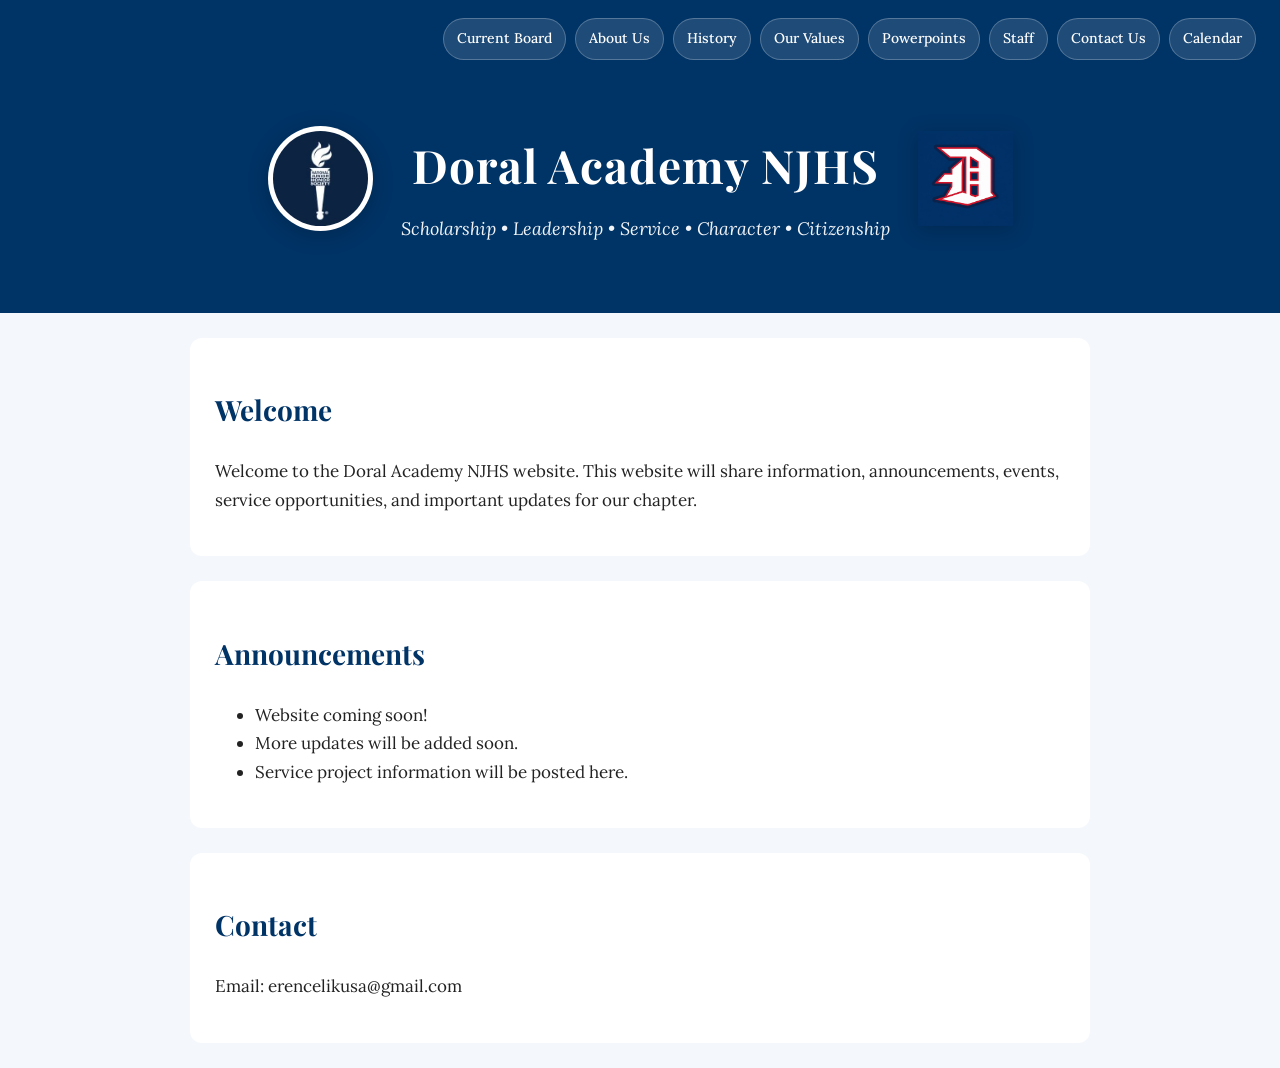
<file: index.html>
<!DOCTYPE html>
<html>
<head>
  <title>Doral Academy NJHS</title>
  <link rel="stylesheet" href="style.css">
</head>

<body>

  <header>
    <nav class="top-nav">
      <a href="board.html">Current Board</a>
      <a href="about.html">About Us</a>
      <a href="history.html">History</a>
      <a href="values.html">Our Values</a>
      <a href="powerpoints.html">Powerpoints</a>
      <a href="staff.html">Staff</a>
      <a href="contact.html">Contact Us</a>
      <a href="calendar.html">Calendar</a>
    </nav>

    <div class="hero-title-row">
      <img src="njhs-logo-clean.png" alt="NJHS Logo" class="home-logo njhs-logo">

      <div class="title-text">
        <h1>Doral Academy NJHS</h1>
        <p>Scholarship • Leadership • Service • Character • Citizenship</p>
      </div>

      <img src="doral-logo-clean.png" alt="Doral Academy Logo" class="home-logo doral-logo">
    </div>
  </header>

  <section>
    <h2>Welcome</h2>
    <p>
      Welcome to the Doral Academy NJHS website. This website will share
      information, announcements, events, service opportunities, and important
      updates for our chapter.
    </p>
  </section>

  <section>
    <h2>Announcements</h2>
    <ul>
      <li>Website coming soon!</li>
      <li>More updates will be added soon.</li>
      <li>Service project information will be posted here.</li>
    </ul>
  </section>

  <section>
    <h2>Contact</h2>
    <p>Email: erencelikusa@gmail.com</p>
  </section>

</body>
</html>
</file>
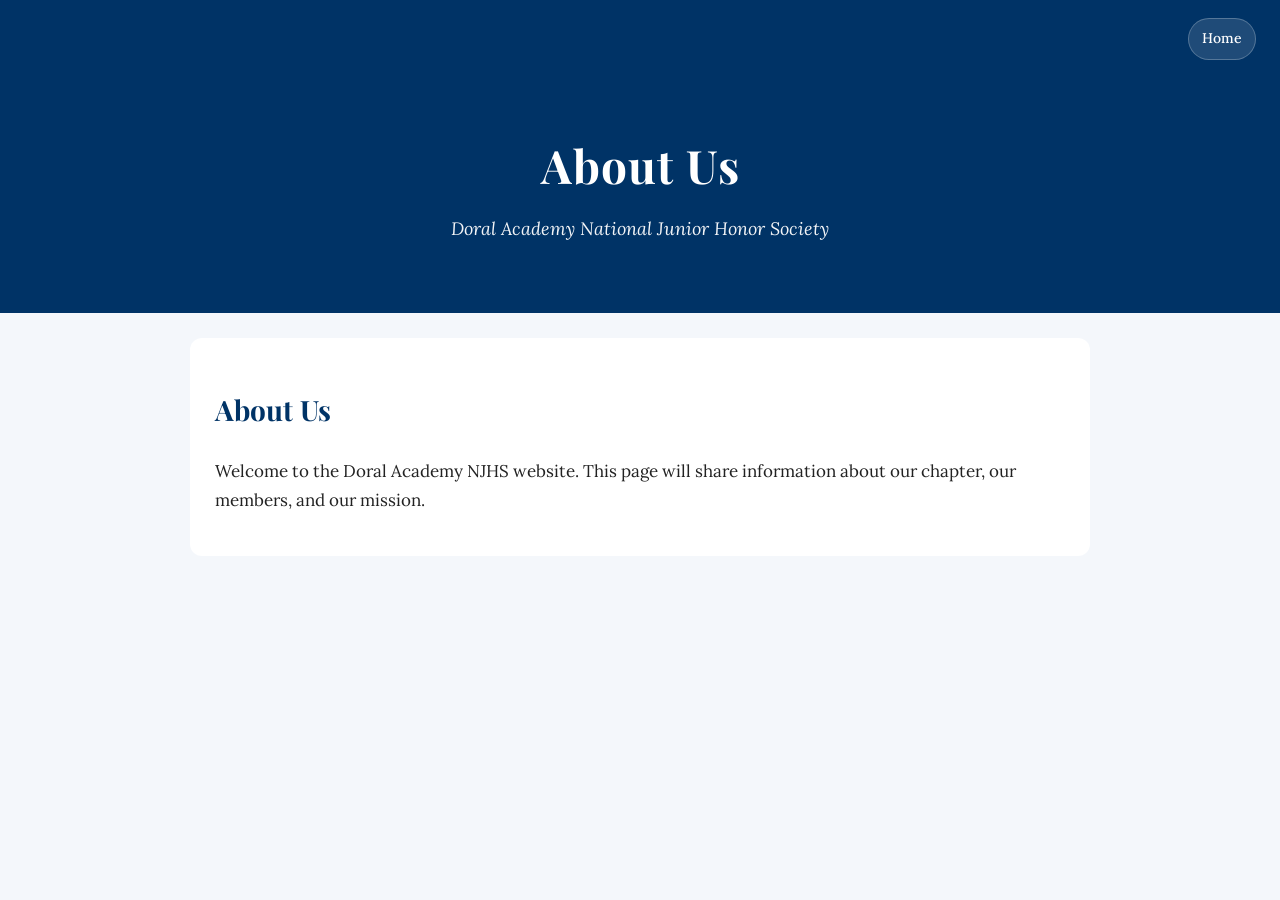
<file: about.html>
<!DOCTYPE html>
<html>
<head>
  <title>About Us - Doral Academy NJHS</title>
  <link rel="stylesheet" href="style.css">
</head>

<body>

  <header>
    <nav class="top-nav">
      <a href="index.html">Home</a>
    </nav>

    <h1>About Us</h1>
    <p>Doral Academy National Junior Honor Society</p>
  </header>

  <section>
    <h2>About Us</h2>
    <p>
      Welcome to the Doral Academy NJHS website. This page will share information
      about our chapter, our members, and our mission.
    </p>
  </section>

</body>
</html>
</file>
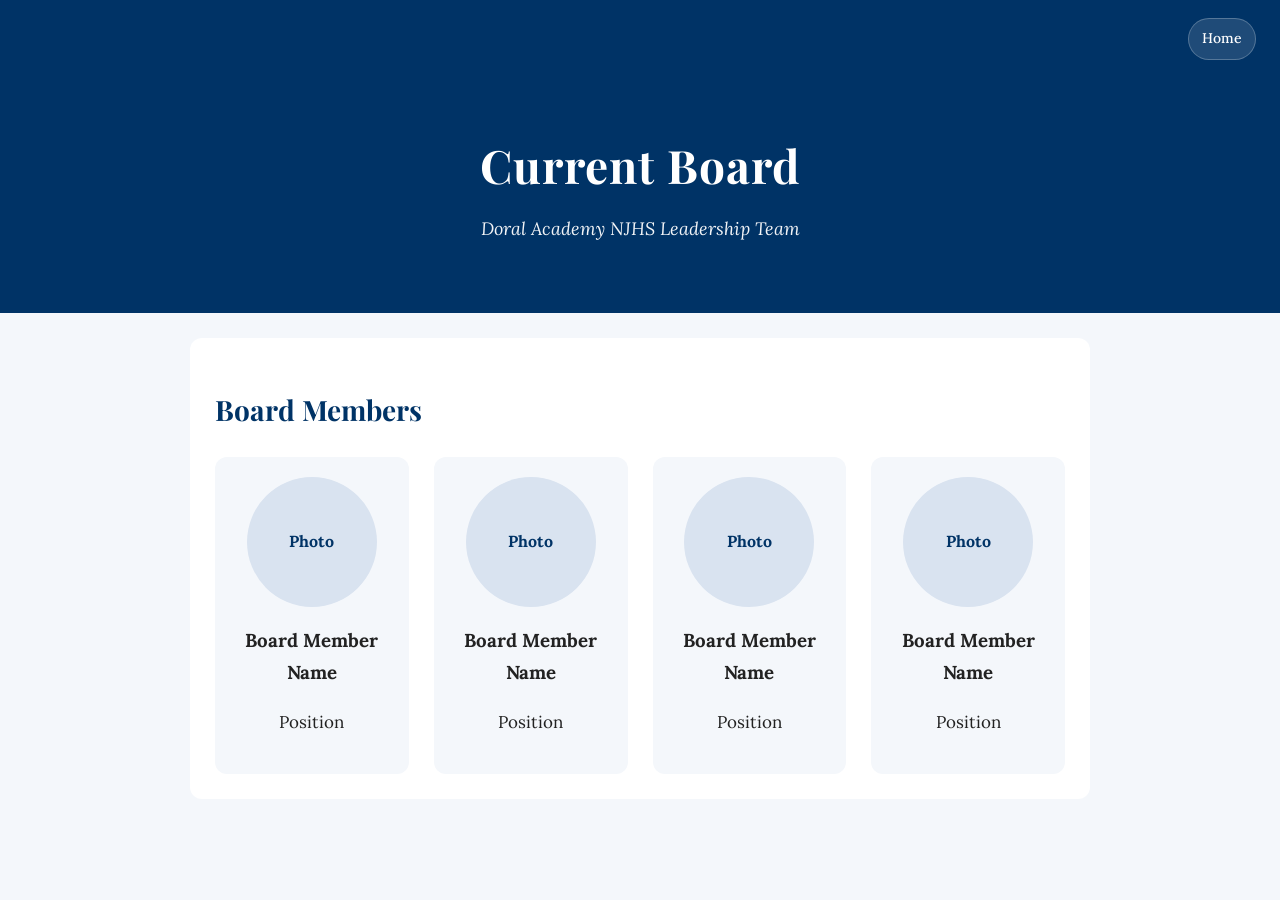
<file: board.html>
<!DOCTYPE html>
<html>
<head>
  <title>Current Board - Doral Academy NJHS</title>
  <link rel="stylesheet" href="style.css">
</head>

<body>

  <header>
    <nav class="top-nav">
      <a href="index.html">Home</a>
    </nav>

    <h1>Current Board</h1>
    <p>Doral Academy NJHS Leadership Team</p>
  </header>

  <section>
    <h2>Board Members</h2>

    <div class="board-grid">

      <div class="board-card">
        <div class="photo-placeholder">Photo</div>
        <h3>Board Member Name</h3>
        <p>Position</p>
      </div>

      <div class="board-card">
        <div class="photo-placeholder">Photo</div>
        <h3>Board Member Name</h3>
        <p>Position</p>
      </div>

      <div class="board-card">
        <div class="photo-placeholder">Photo</div>
        <h3>Board Member Name</h3>
        <p>Position</p>
      </div>

      <div class="board-card">
        <div class="photo-placeholder">Photo</div>
        <h3>Board Member Name</h3>
        <p>Position</p>
      </div>

    </div>
  </section>

</body>
</html>
</file>
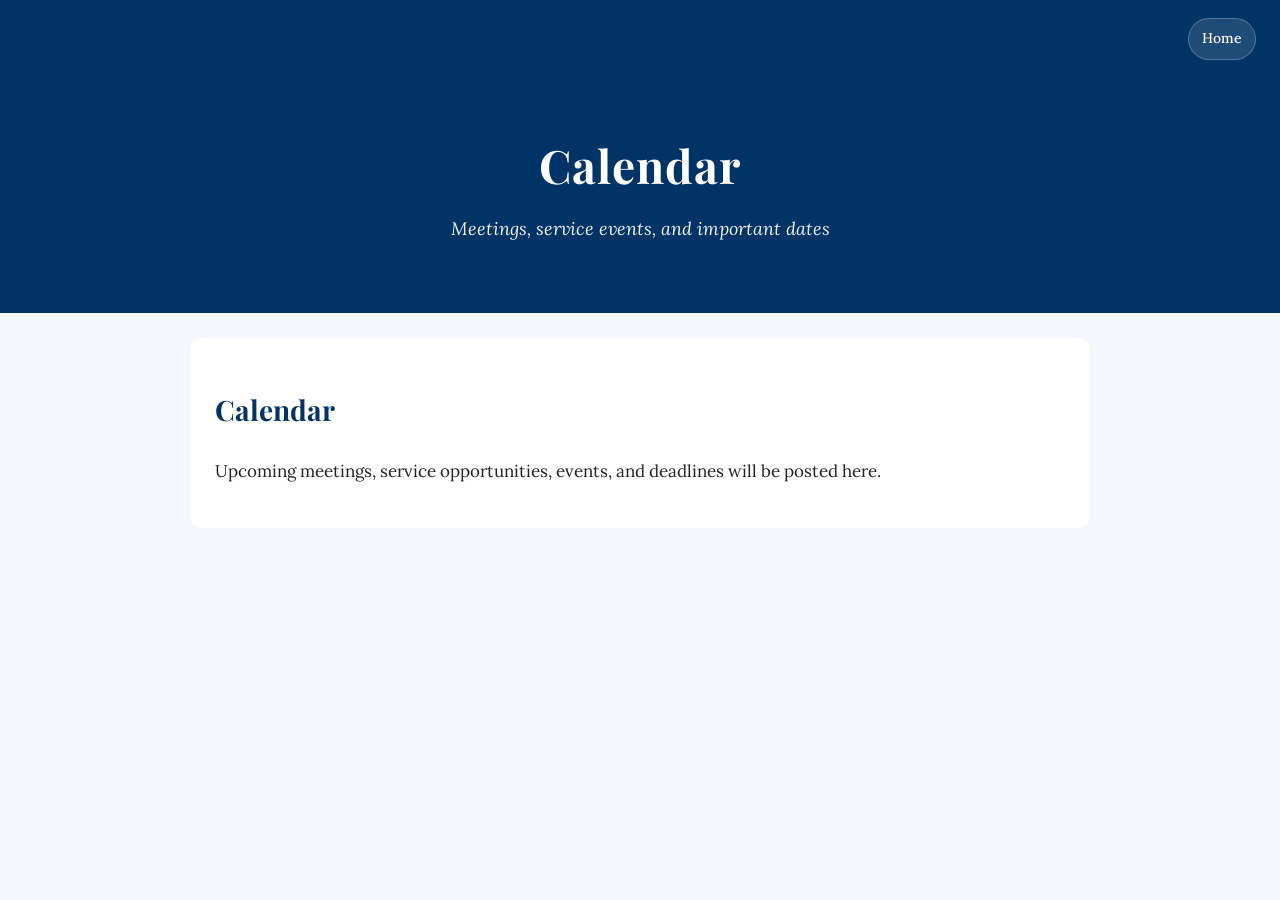
<file: calendar.html>
<!DOCTYPE html>
<html>
<head>
  <title>Calendar - Doral Academy NJHS</title>
  <link rel="stylesheet" href="style.css">
</head>

<body>

  <header>
    <nav class="top-nav">
      <a href="index.html">Home</a>
    </nav>

    <h1>Calendar</h1>
    <p>Meetings, service events, and important dates</p>
  </header>

  <section>
    <h2>Calendar</h2>
    <p>
      Upcoming meetings, service opportunities, events, and deadlines will be posted here.
    </p>
  </section>

</body>
</html>
</file>
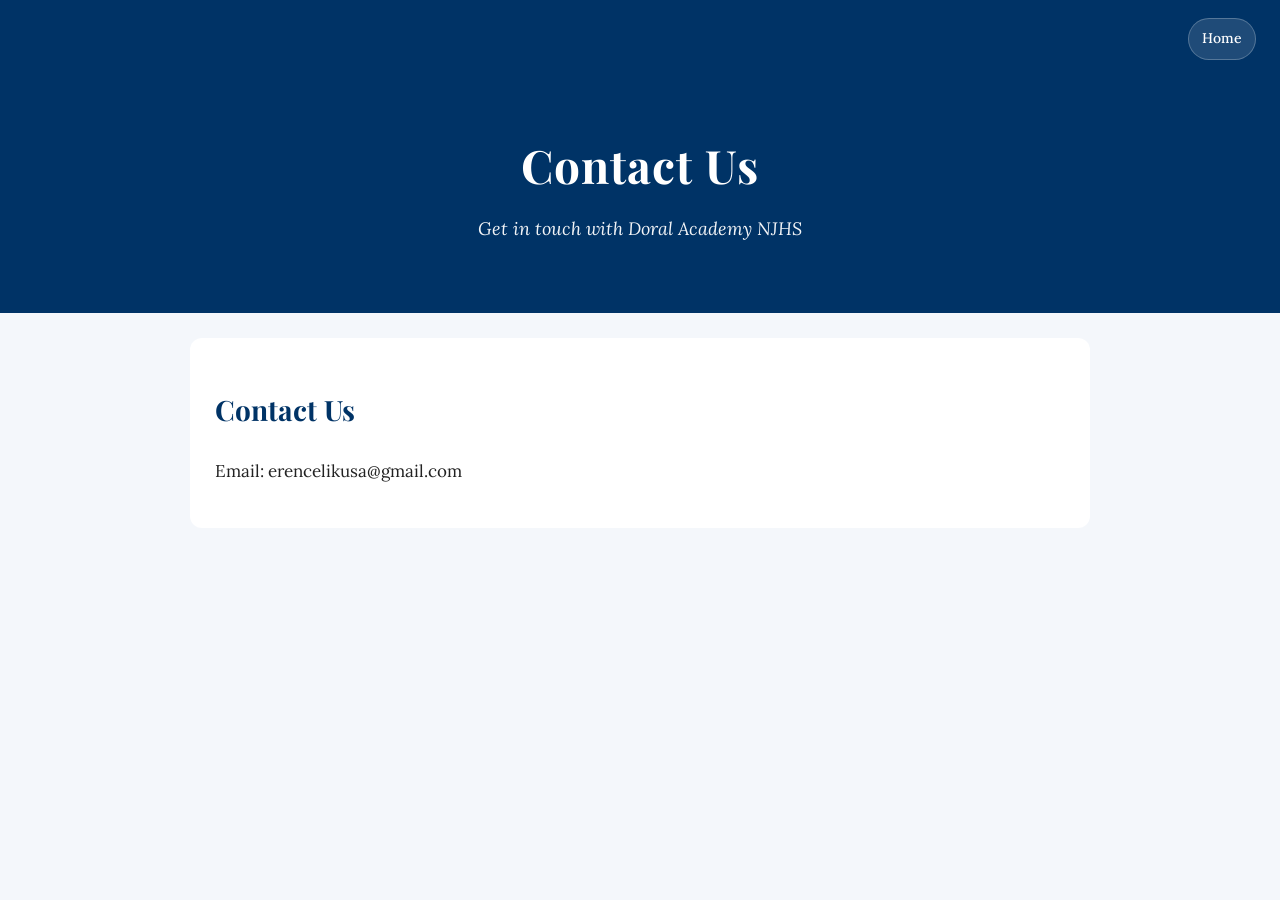
<file: contact.html>
<!DOCTYPE html>
<html>
<head>
  <title>Contact Us - Doral Academy NJHS</title>
  <link rel="stylesheet" href="style.css">
</head>

<body>

  <header>
    <nav class="top-nav">
      <a href="index.html">Home</a>
    </nav>

    <h1>Contact Us</h1>
    <p>Get in touch with Doral Academy NJHS</p>
  </header>

  <section>
    <h2>Contact Us</h2>
    <p>Email: erencelikusa@gmail.com</p>
  </section>

</body>
</html>
</file>
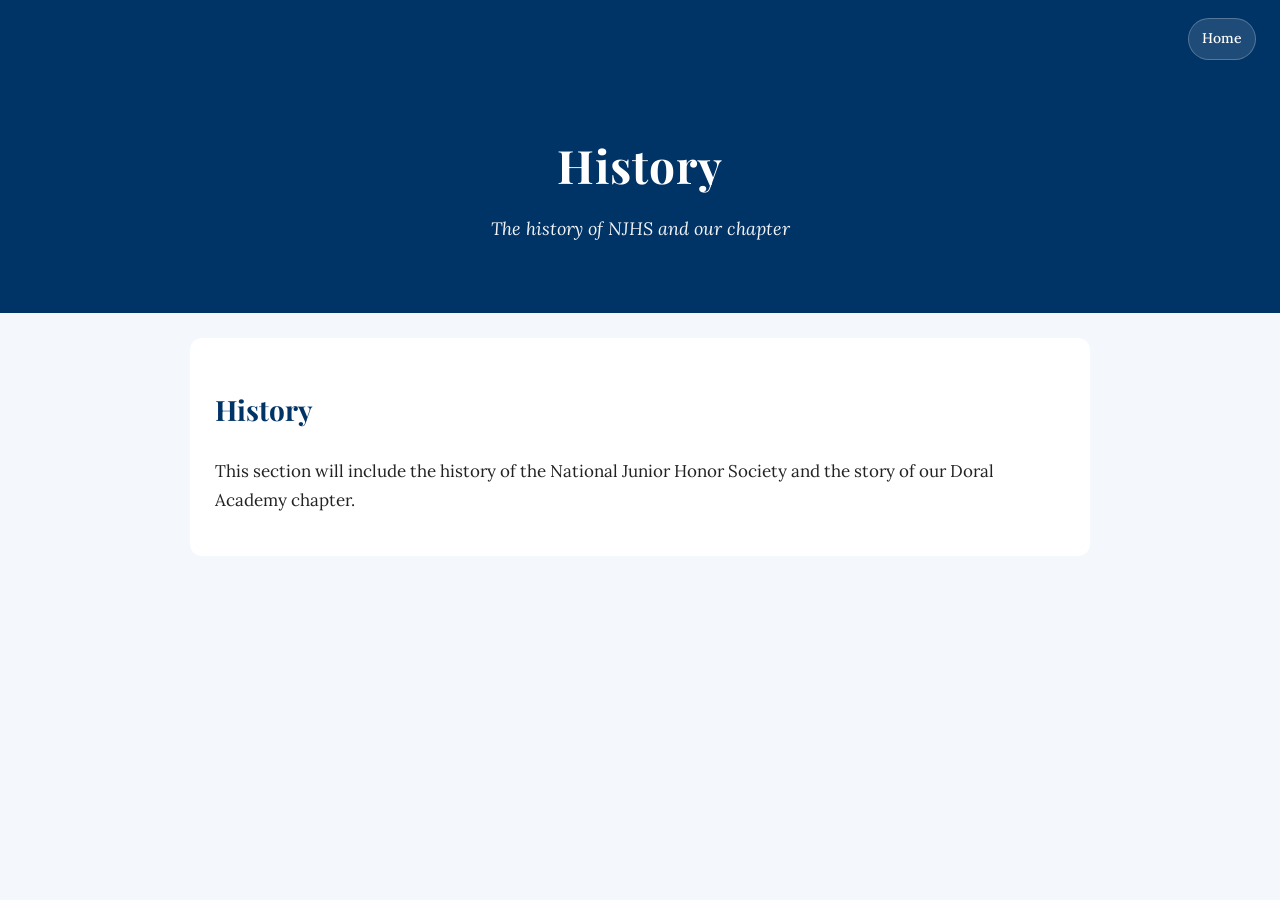
<file: history.html>
<!DOCTYPE html>
<html>
<head>
  <title>History - Doral Academy NJHS</title>
  <link rel="stylesheet" href="style.css">
</head>

<body>

  <header>
    <nav class="top-nav">
      <a href="index.html">Home</a>
    </nav>

    <h1>History</h1>
    <p>The history of NJHS and our chapter</p>
  </header>

  <section>
    <h2>History</h2>
    <p>
      This section will include the history of the National Junior Honor Society
      and the story of our Doral Academy chapter.
    </p>
  </section>

</body>
</html>
</file>
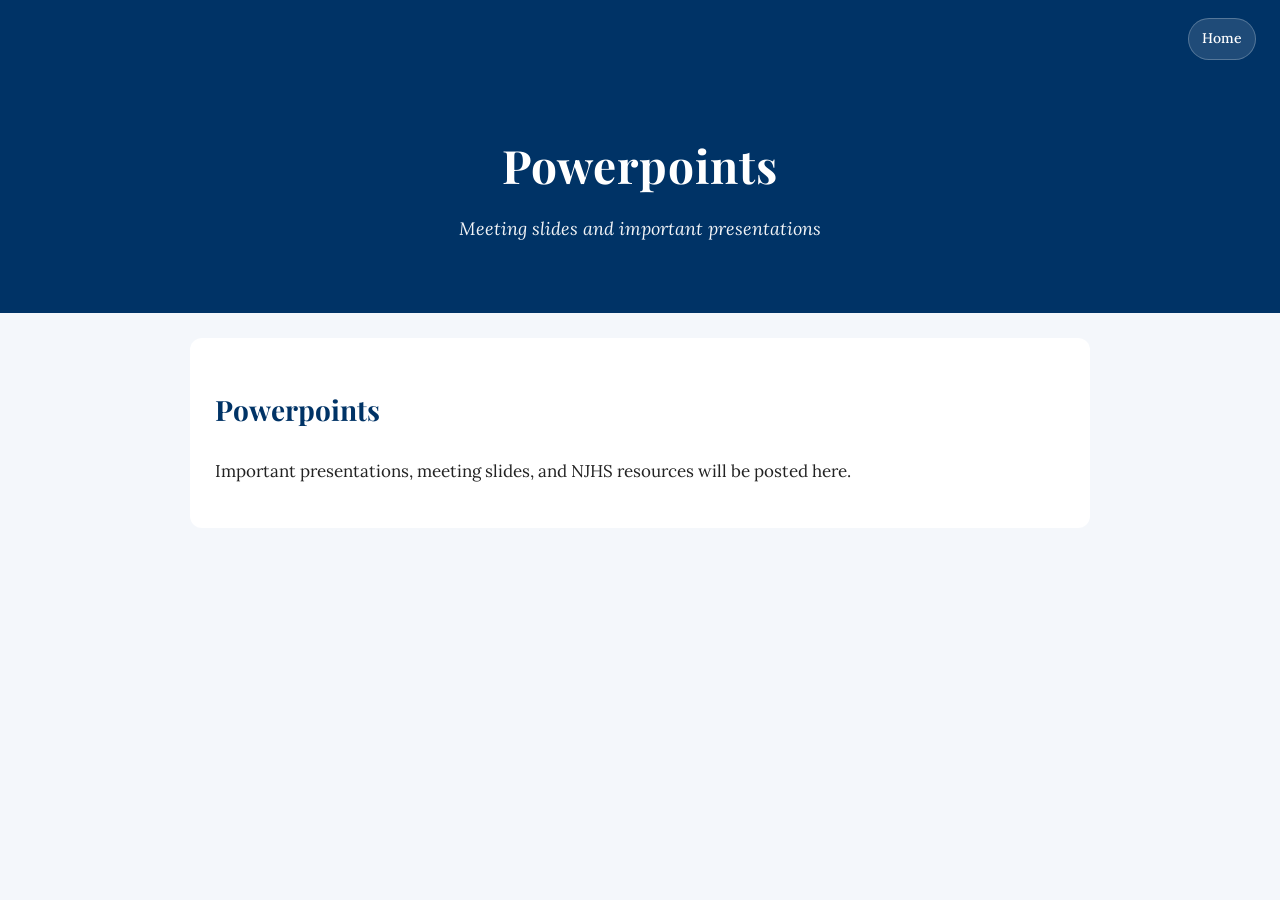
<file: powerpoints.html>
<!DOCTYPE html>
<html>
<head>
  <title>Powerpoints - Doral Academy NJHS</title>
  <link rel="stylesheet" href="style.css">
</head>

<body>

  <header>
    <nav class="top-nav">
      <a href="index.html">Home</a>
    </nav>

    <h1>Powerpoints</h1>
    <p>Meeting slides and important presentations</p>
  </header>

  <section>
    <h2>Powerpoints</h2>
    <p>
      Important presentations, meeting slides, and NJHS resources will be posted here.
    </p>
  </section>

</body>
</html>
</file>
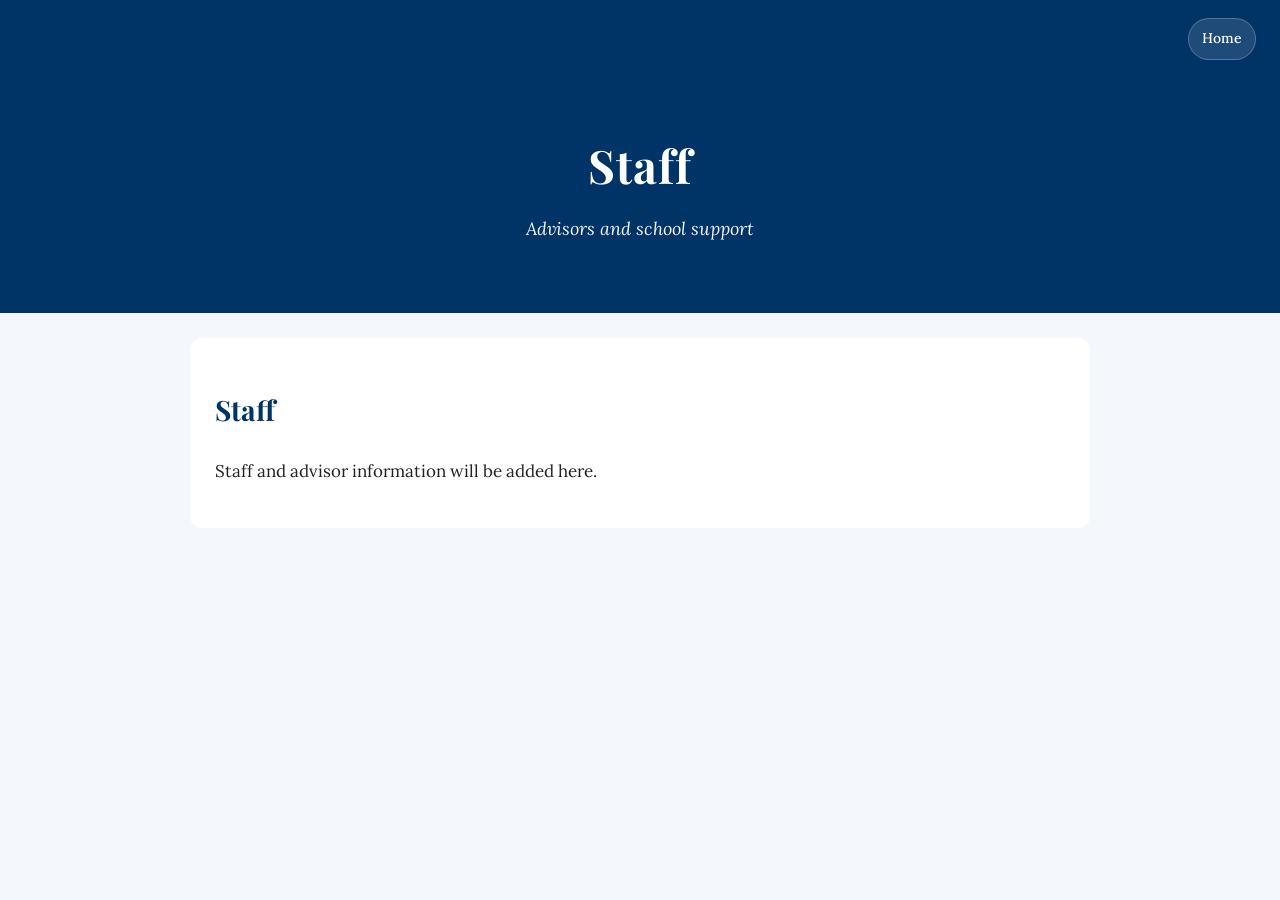
<file: staff.html>
<!DOCTYPE html>
<html>
<head>
  <title>Staff - Doral Academy NJHS</title>
  <link rel="stylesheet" href="style.css">
</head>

<body>

  <header>
    <nav class="top-nav">
      <a href="index.html">Home</a>
    </nav>

    <h1>Staff</h1>
    <p>Advisors and school support</p>
  </header>

  <section>
    <h2>Staff</h2>
    <p>
      Staff and advisor information will be added here.
    </p>
  </section>

</body>
</html>
</file>
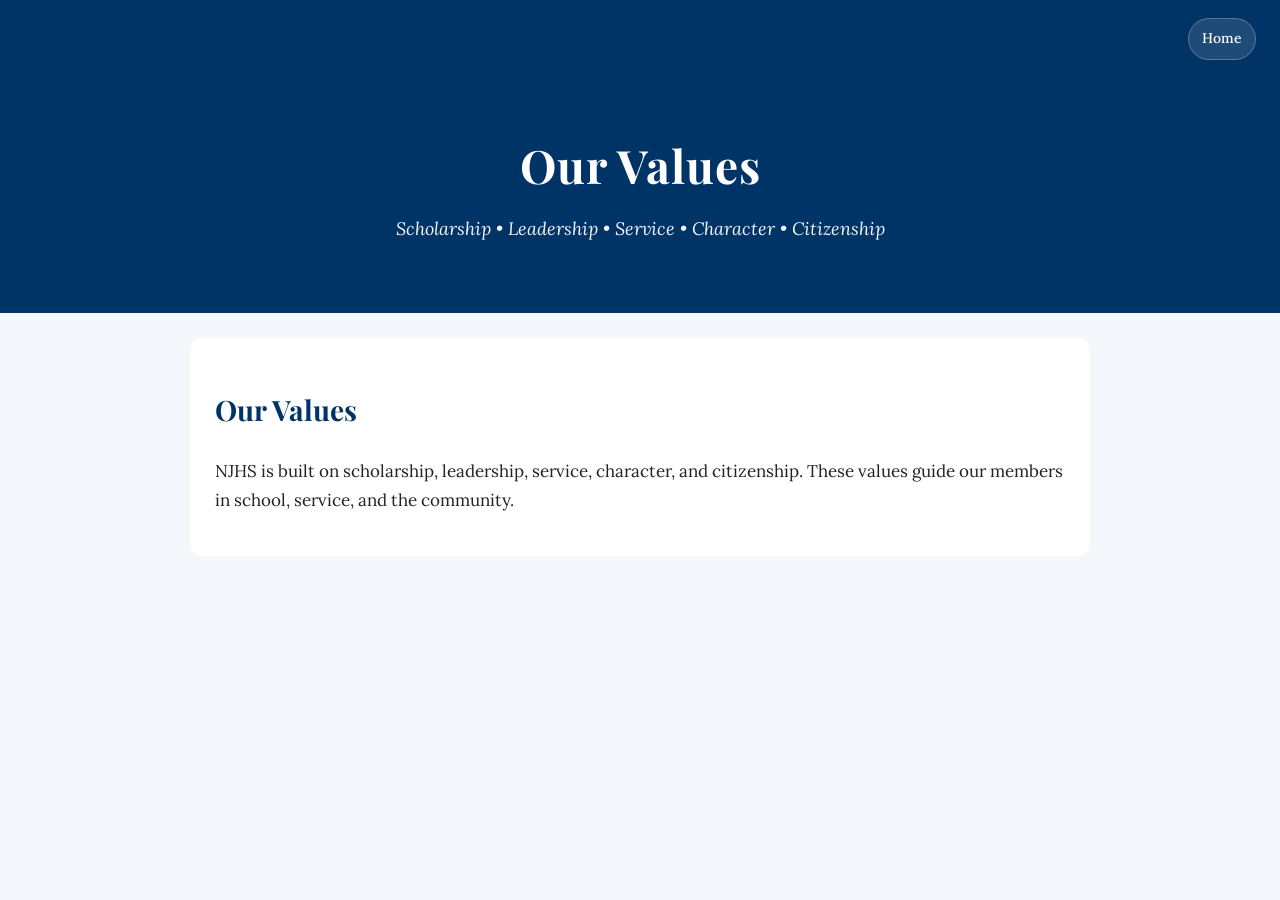
<file: values.html>
<!DOCTYPE html>
<html>
<head>
  <title>Our Values - Doral Academy NJHS</title>
  <link rel="stylesheet" href="style.css">
</head>

<body>

  <header>
    <nav class="top-nav">
      <a href="index.html">Home</a>
    </nav>

    <h1>Our Values</h1>
    <p>Scholarship • Leadership • Service • Character • Citizenship</p>
  </header>

  <section>
    <h2>Our Values</h2>
    <p>
      NJHS is built on scholarship, leadership, service, character, and citizenship.
      These values guide our members in school, service, and the community.
    </p>
  </section>

</body>
</html>
</file>
<file: style.css>
@import url('https://fonts.googleapis.com/css2?family=Lora:wght@400;500&family=Playfair+Display:wght@600;700&display=swap');

html {
  scroll-behavior: smooth;
}

body {
  font-family: 'Lora', Georgia, serif;
  background-color: #f4f7fb;
  color: #222;
  margin: 0;
  padding: 0;
  line-height: 1.7;
}

header {
  background-color: #003366;
  color: white;
  padding: 95px 25px 50px 25px;
  text-align: center;
  position: relative;
}

.top-nav {
  position: absolute;
  top: 18px;
  right: 24px;
  display: flex;
  gap: 9px;
  flex-wrap: wrap;
  justify-content: flex-end;
  max-width: 850px;
}

.top-nav a {
  color: white;
  text-decoration: none;
  font-size: 14px;
  font-weight: 500;
  padding: 8px 13px;
  border-radius: 25px;
  background-color: rgba(255, 255, 255, 0.12);
  border: 1px solid rgba(255, 255, 255, 0.24);
  transition: all 0.3s ease;
}

.top-nav a:hover {
  background-color: white;
  color: #003366;
  transform: translateY(-2px);
}

.hero-title-row {
  display: flex;
  align-items: center;
  justify-content: center;
  gap: 28px;
  max-width: 950px;
  margin: 0 auto;
}

.title-text {
  text-align: center;
}

header h1 {
  font-family: 'Playfair Display', Georgia, serif;
  font-size: 46px;
  margin-bottom: 10px;
  letter-spacing: 1px;
}

header p {
  font-size: 18px;
  font-style: italic;
  margin-top: 0;
  opacity: 0.95;
}

.home-logo {
  width: 95px;
  height: 95px;
  object-fit: contain;
}

.njhs-logo {
  background-color: white;
  padding: 5px;
  border-radius: 50%;
  filter: drop-shadow(0 4px 10px rgba(0, 0, 0, 0.2));
}

.doral-logo {
  filter: drop-shadow(0 4px 10px rgba(0, 0, 0, 0.2));
}

section {
  background: white;
  margin: 25px auto;
  padding: 25px;
  max-width: 850px;
  border-radius: 12px;
}

h2 {
  font-family: 'Playfair Display', Georgia, serif;
  color: #003366;
  font-size: 28px;
}

p, li {
  font-size: 17px;
}

.board-grid {
  display: grid;
  grid-template-columns: repeat(auto-fit, minmax(180px, 1fr));
  gap: 25px;
  margin-top: 20px;
}

.board-card {
  text-align: center;
  background-color: #f4f7fb;
  padding: 20px;
  border-radius: 12px;
}

.photo-placeholder {
  width: 130px;
  height: 130px;
  margin: 0 auto 15px auto;
  border-radius: 50%;
  background-color: #d9e3f0;
  display: flex;
  align-items: center;
  justify-content: center;
  color: #003366;
  font-weight: bold;
}

@media (max-width: 900px) {
  header {
    padding-top: 135px;
  }

  .top-nav {
    left: 15px;
    right: 15px;
    justify-content: center;
  }
}

@media (max-width: 700px) {
  .hero-title-row {
    gap: 14px;
  }

  .home-logo {
    width: 65px;
    height: 65px;
  }

  header h1 {
    font-size: 34px;
  }

  header p {
    font-size: 15px;
  }

  .top-nav a {
    font-size: 12px;
    padding: 7px 10px;
  }
}
</file>
